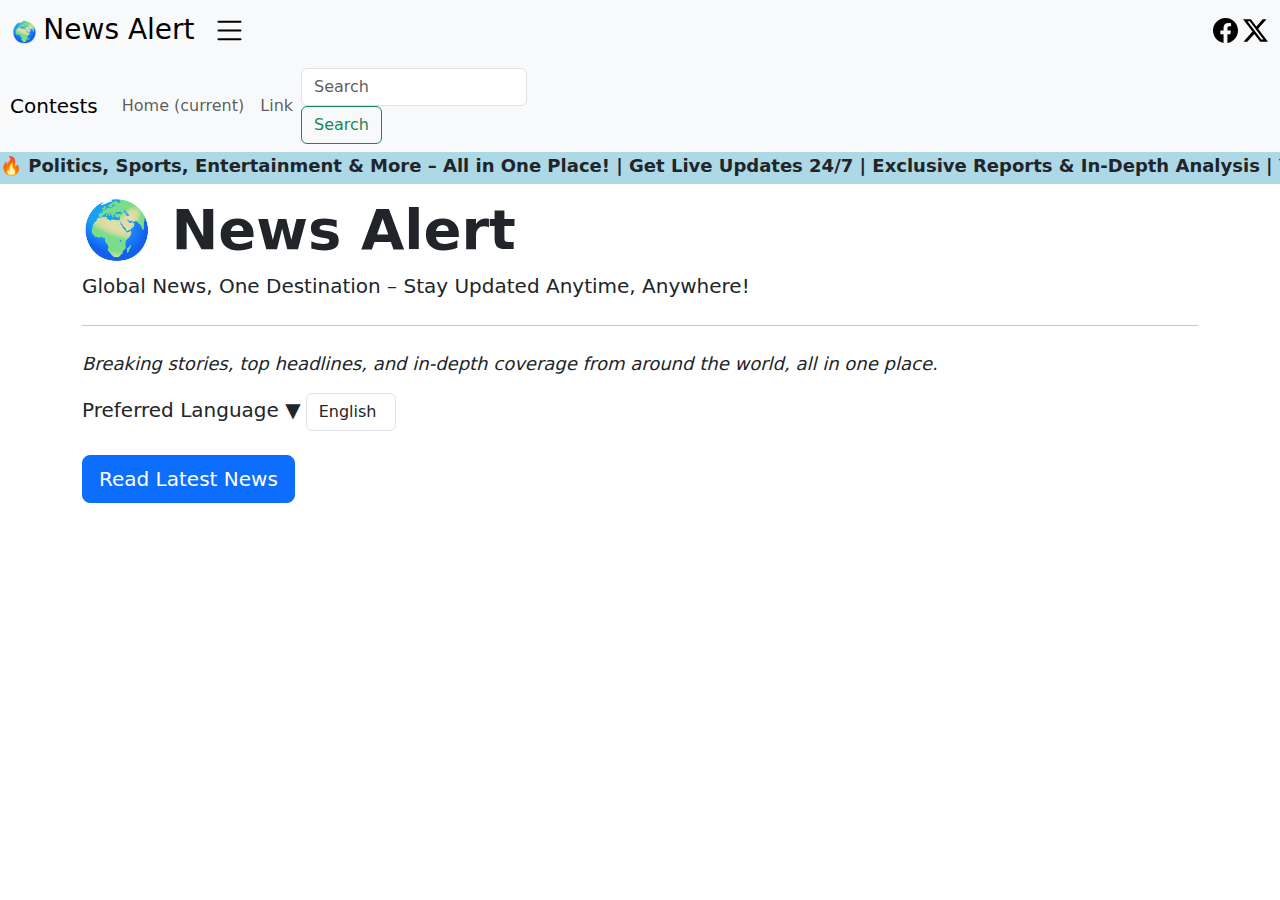
<file: index.html>
<!DOCTYPE html>
<html>

<head>
    <meta charset="utf-8">
    <meta name="viewport" content="width=device-width">
    <title>News App JavaScript</title>

    <!-- Bootstrap CSS -->
    <link rel="stylesheet" href="https://cdn.jsdelivr.net/npm/bootstrap@4.6.2/dist/css/bootstrap.min.css"
        integrity="sha384-xOolHFLEh07PJGoPkLv1IbcEPTNtaed2xpHsD9ESMhqIYd0nLMwNLD69Npy4HI+N" crossorigin="anonymous">

    <link rel="stylesheet" href="https://cdn.jsdelivr.net/npm/bootstrap@5.3.3/dist/css/bootstrap.min.css">
    <link rel="stylesheet" href="style.css">
    <link rel="icon"
        href="data:image/svg+xml,<svg xmlns='http://www.w3.org/2000/svg' viewBox='0 0 36 36'><text y='32' font-size='30'>🌍</text></svg>">

    <style>
        * {
            box-sizing: border-box;
        }
    </style>
</head>

<body>
    <header>
        <nav class="navbar bg-body-tertiary">
            <div class="container-fluid">
                <div class="icon-list">
                    <a class="navbar-brand" href="index.html" style="margin-right: 12px;">
                        🌍
                        <h3 style="display: inline;">News Alert</h3>
                    </a>
                    <img id="HamburgerMenu" src="list.svg" alt="Hamburger Menu" style="height: 35px;width: 45px; cursor: pointer;">
                </div>

                <div class="media" style="gap: 15px;">
                    <a href="#" id="facebook"><img src="facebook.svg" alt="facebook"
                            style="height: 25px;width: 25px;"></a>
                    <a href="#"><img src="twitter-x.svg" alt="twitter" style="height: 25px;width: 25px;"></a>

                </div>
            </div>
            <!-- Hidden News Categories (Toggled by Hamburger Menu) -->
            <ul class="category-list" id="categoryMenu"  >
                <li onclick="fetchNews('business')">📈 Business</li>
                <li onclick="fetchNews('sports')">⚽ Sports</li>
                <li onclick="fetchNews('technology')">💻Technology</li>
                <li onclick="fetchNews('science')">🔬Science</li>
                <li onclick="fetchNews('entertainment')">🎬 Entertainment</li>
                <li onclick="fetchNews('health')">🏥 Health</li>
                <li onclick="fetchNews('politics')">🏛️⚖️Politics</li>
                <li onclick="fetchNews('general')">🌎 World</li>
            </ul>
        </nav>
        <nav class="navbar navbar-expand-lg navbar-light bg-light" style="padding-left: 10px;">
            <a class="navbar-brand" href="#">Contests</a>
            <button class="navbar-toggler" type="button" data-toggle="collapse" data-target="#navbarSupportedContent"
                aria-controls="navbarSupportedContent" aria-expanded="false" aria-label="Toggle navigation">
                <span class="navbar-toggler-icon"></span>
            </button>

            <div class="collapse navbar-collapse" id="navbarSupportedContent">
                <ul class="navbar-nav mr-auto">
                    <li class="nav-item active">
                        <a class="nav-link" href="#">Home <span class="sr-only">(current)</span></a>
                    </li>
                    <li class="nav-item">
                        <a class="nav-link" href="#">Link</a>
                    </li>


                </ul>
                <form class="form-inline my-2 my-lg-0">
                    <input class="form-control mr-sm-2" type="search" placeholder="Search" aria-label="Search">
                    <button class="btn btn-outline-success my-2 my-sm-0" type="submit">Search</button>
                </form>
            </div>
        </nav>

        <div style="  width: 100%; overflow: hidden; background-color: lightblue; margin: 0;padding-bottom: 5px;">
            <p id="banner">
                🔥 Politics, Sports, Entertainment & More – All in One Place!
                | Get Live Updates 24/7 | Exclusive Reports & In-Depth Analysis | Your Trusted Source for the Latest
                Headlines! 🔥
            </p>
        </div>
    </header>

    <main>

        <div class="container">
            <div class="jumbotron" style="margin-top: 12px; margin-bottom: 20px;">
                <h1 class="display-4" style="font-weight: bold;">🌍 News Alert</h1>
                <p class="lead">Global News, One Destination – Stay Updated Anytime, Anywhere!</p>
                <hr class="my-4">
                <p style="font-size: large;"><em>Breaking stories, top headlines, and in-depth coverage from around the
                        world, all in one place.</em></p>

                <!-- Language Selection Dropdown -->
                <label for="language" class="fs-5 font-weight-bold">Preferred Language ▼ </label>
                <select id="language" class="form-control w-auto mx-auto d-inline" onchange="fetchNews()">
                    <option value="en">English</option>
                    <option value="es">Spanish</option>
                    <option value="fr">French</option>
                    <option value="hi">Hindi</option>
                </select>

                <br><br>
                <a class="btn btn-primary btn-lg" href="#" role="button">Read Latest News</a>
            </div>


            <div id="cardContainer" class="row" style="justify-content: center;">

            </div>
        </div>
    </main>

    <script src="script.js"></script>

    <!--
  This script places a badge on your repl's full-browser view back to your repl's cover
  page. Try various colors for the theme: dark, light, red, orange, yellow, lime, green,
  teal, blue, blurple, magenta, pink!
  -->
    <script src="https://cdn.jsdelivr.net/npm/jquery@3.5.1/dist/jquery.slim.min.js"
        integrity="sha384-DfXdz2htPH0lsSSs5nCTpuj/zy4C+OGpamoFVy38MVBnE+IbbVYUew+OrCXaRkfj"
        crossorigin="anonymous"></script>
    <script src="https://cdn.jsdelivr.net/npm/bootstrap@4.6.2/dist/js/bootstrap.bundle.min.js"
        integrity="sha384-Fy6S3B9q64WdZWQUiU+q4/2Lc9npb8tCaSX9FK7E8HnRr0Jz8D6OP9dO5Vg3Q9ct"
        crossorigin="anonymous"></script>
    <script type="module" src="https://cdn.jsdelivr.net/npm/bootstrap@5.3.3/dist/js/bootstrap.bundle.min.js"></script>
</body>

</html>
</file>
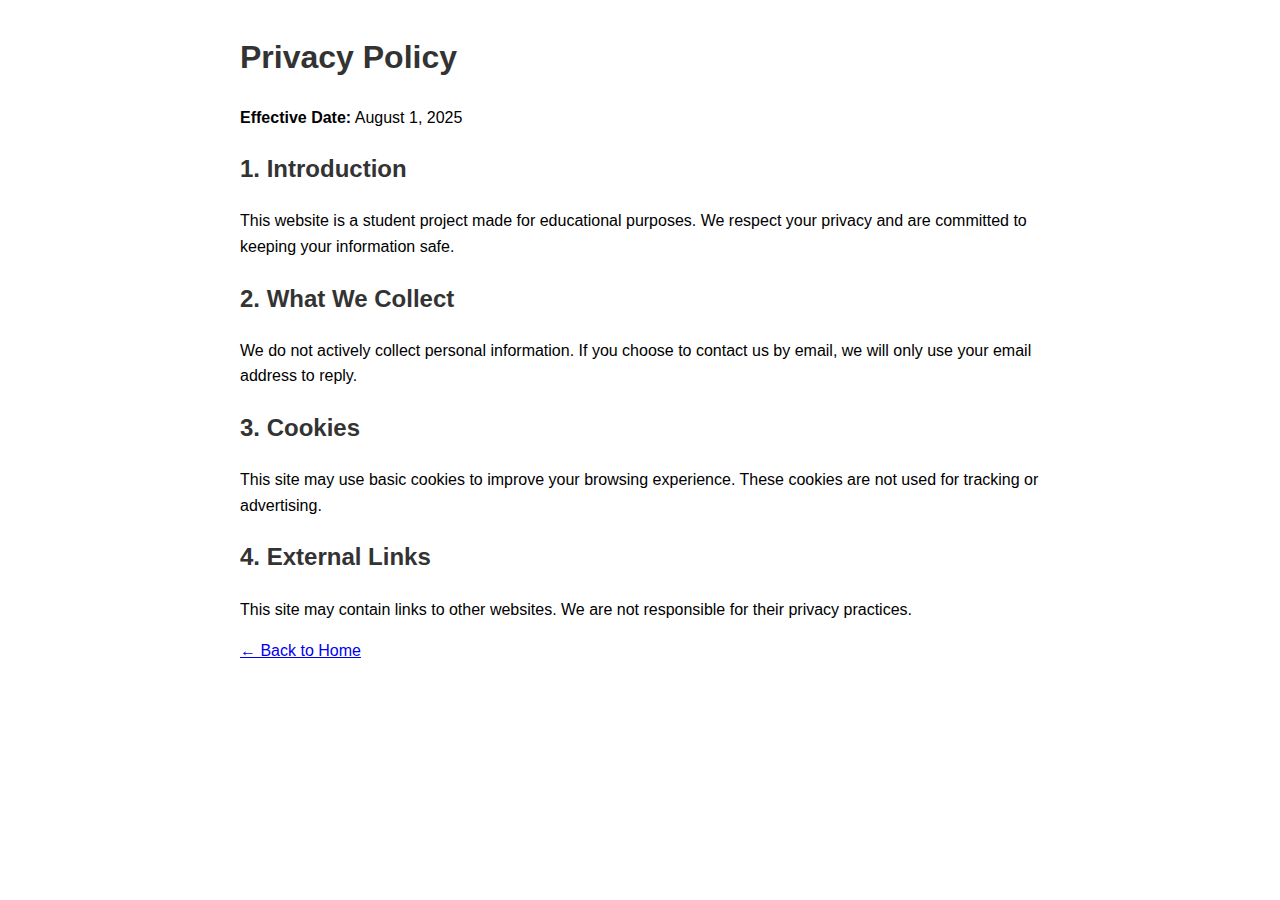
<file: templates/privacy-policy.html>
<!DOCTYPE html>
<html lang="en">
<head>
    <meta charset="UTF-8">
    <title>Privacy Policy</title>
    <style>
        body {
            max-width: 800px;
            margin: 2rem auto;
            font-family: Arial, sans-serif;
            line-height: 1.6;
        }
        h1, h2 {
            color: #333;
        }
    </style>
</head>
<body>
    <h1>Privacy Policy</h1>
    <p><strong>Effective Date:</strong> August 1, 2025</p>

    <h2>1. Introduction</h2>
    <p>This website is a student project made for educational purposes. We respect your privacy and are committed to keeping your information safe.</p>

    <h2>2. What We Collect</h2>
    <p>We do not actively collect personal information. If you choose to contact us by email, we will only use your email address to reply.</p>

    <h2>3. Cookies</h2>
    <p>This site may use basic cookies to improve your browsing experience. These cookies are not used for tracking or advertising.</p>

    <h2>4. External Links</h2>
    <p>This site may contain links to other websites. We are not responsible for their privacy practices.</p>

     
    <p><a href="{{ url_for('home') }}">← Back to Home</a></p>
</body>
</html>
</file>
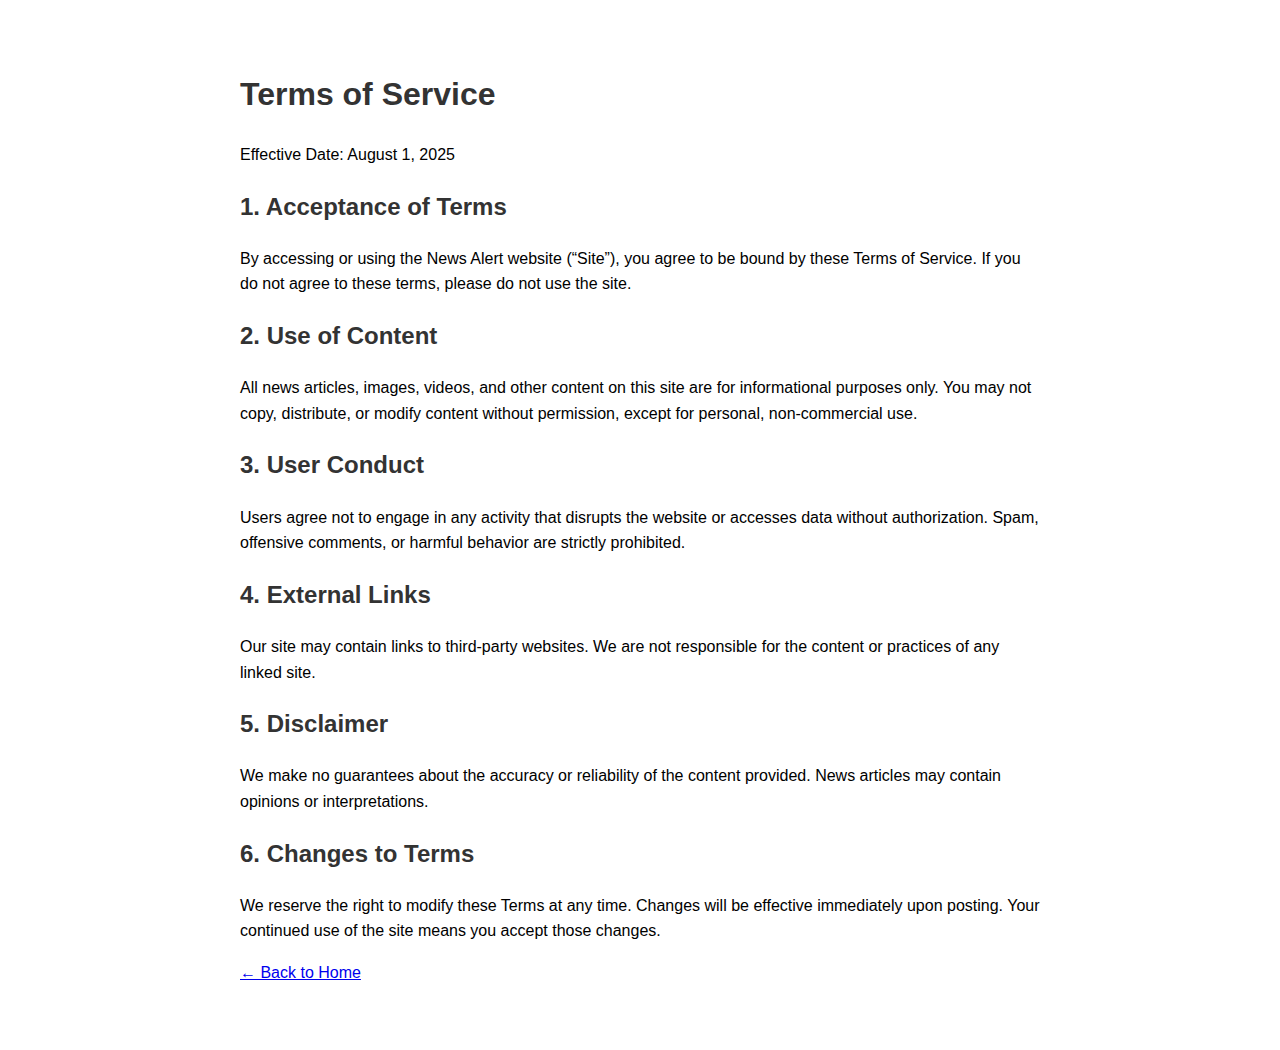
<file: templates/terms-of-service.html>
<!DOCTYPE html>
<html lang="en">
<head>
    <meta charset="UTF-8">
    <title>Terms of Service</title>

  <style>
    body {
      font-family: Arial, sans-serif;
      line-height: 1.6;
      max-width: 800px;
      margin: 2rem auto;
      padding: 1rem;
    }
    h1, h2 {
      color: #333;
    }
  </style>


 </head>
<body style="max-width: 800px; margin: 2rem auto; font-family: sans-serif; line-height: 1.6;">
    <h1>Terms of Service</h1>
    <p>Effective Date: August 1, 2025</p>

    <h2>1. Acceptance of Terms</h2>
    <p>
        By accessing or using the News Alert website (“Site”), you agree to be bound by these Terms of Service. If you do not agree to these terms, please do not use the site.
    </p>

    <h2>2. Use of Content</h2>
    <p>
        All news articles, images, videos, and other content on this site are for informational purposes only. You may not copy, distribute, or modify content without permission, except for personal, non-commercial use.
    </p>

    <h2>3. User Conduct</h2>
    <p>
        Users agree not to engage in any activity that disrupts the website or accesses data without authorization. Spam, offensive comments, or harmful behavior are strictly prohibited.
    </p>

    <h2>4. External Links</h2>
    <p>
        Our site may contain links to third-party websites. We are not responsible for the content or practices of any linked site.
    </p>

    <h2>5. Disclaimer</h2>
    <p>
        We make no guarantees about the accuracy or reliability of the content provided. News articles may contain opinions or interpretations.
    </p>

    <h2>6. Changes to Terms</h2>
    <p>
        We reserve the right to modify these Terms at any time. Changes will be effective immediately upon posting. Your continued use of the site means you accept those changes.
    </p>

     

    <p><a href="{{ url_for('home') }}">← Back to Home</a></p>
</body>
</html>
</file>
<file: style.css>
@keyframes slide {
    0% {
        transform: translateX(-100%);
    }
    100% {
        transform: translateX(100%);
    }
}
#banner {
    
    white-space: nowrap; /* Prevents text from breaking into lines */
    font-size: 18px;
    font-weight: bold;
    animation: slide 10s linear infinite;
    padding: 0;
    margin-bottom: 0;
    display: flex;
    align-items: center;
}

.icon-list{
    display: flex;
    justify-content: center;
    align-items: center;
}
#HamburgerMenu{
    position: relative;
}
.category-list {
    display: none; /* Initially hidden */
    list-style: none;
    padding: 0;
    margin: 10px 0;
    background: #f4f4f4;
    border-radius: 5px;
    box-shadow: 0 0 5px rgba(0, 0, 0, 0.2);
    position: absolute;
    top: 63%; /* Places it directly below the hamburger */
    left: 14%;
    z-index: 1;
    cursor: pointer;
}

.category-list.show {
    display: block; /* Show when toggled */
}
</file>
